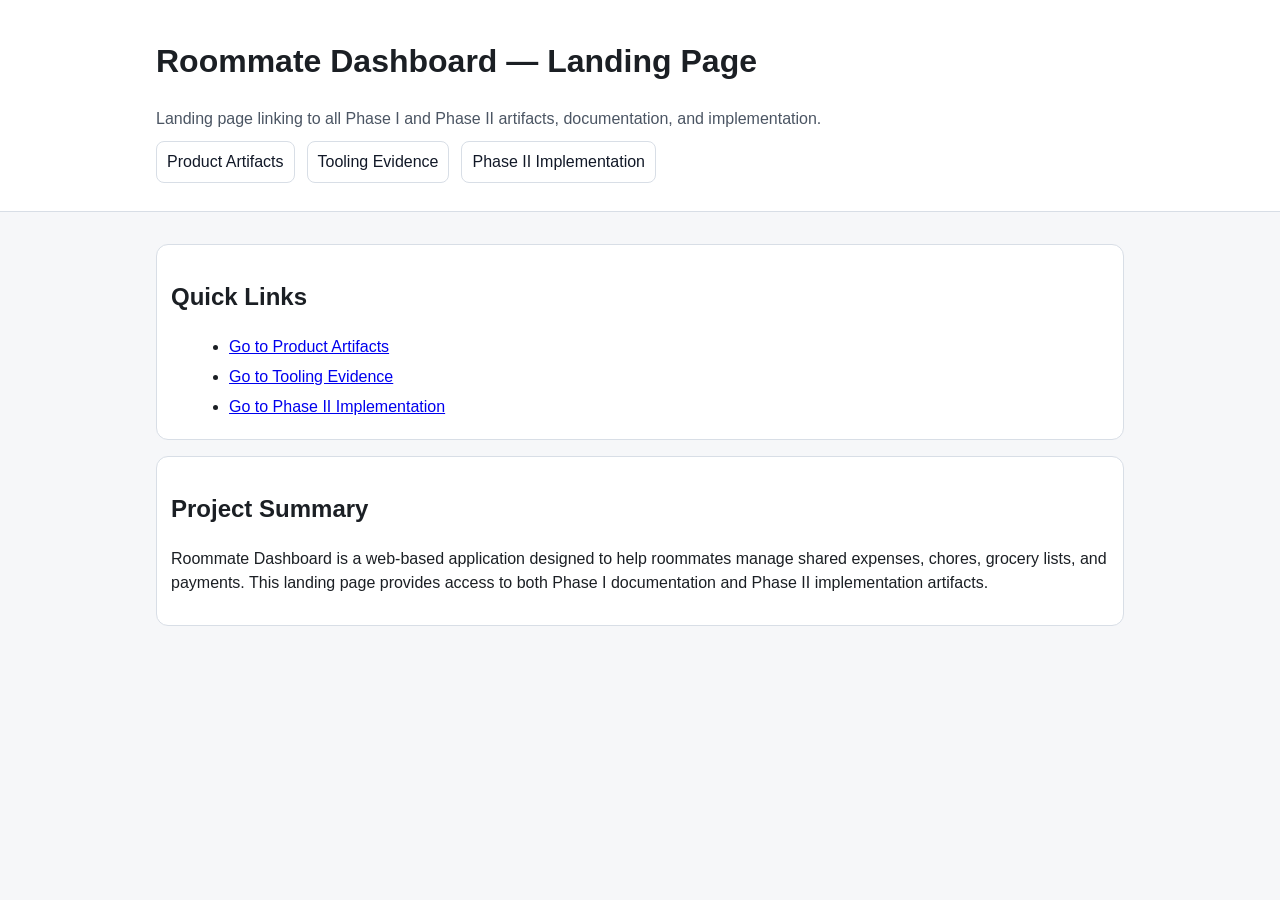
<file: index.html>
<!doctype html>
<html lang="en">
<head>
  <meta charset="utf-8" />
  <meta name="viewport" content="width=device-width,initial-scale=1" />
  <title>Roommate Dashboard — Landing Page</title>
  <link rel="stylesheet" href="styles.css" />
</head>
<body>

  <header class="site-header">
    <div class="container">
      <h1>Roommate Dashboard — Landing Page</h1>
      <p class="subtitle">
        Landing page linking to all Phase I and Phase II artifacts, documentation, and implementation.
      </p>

      <nav class="nav">
        <a href="product.html">Product Artifacts</a>
        <a href="tooling.html">Tooling Evidence</a>
        <a href="phase2.html">Phase II Implementation</a>
      </nav>
    </div>
  </header>

  <main class="container">

    <section class="card">
      <h2>Quick Links</h2>
      <ul class="list">
        <li><a href="product.html">Go to Product Artifacts</a></li>
        <li><a href="tooling.html">Go to Tooling Evidence</a></li>
        <li><a href="phase2.html">Go to Phase II Implementation</a></li>
      </ul>
    </section>

    <section class="card">
      <h2>Project Summary</h2>
      <p>
        Roommate Dashboard is a web-based application designed to help roommates manage shared
        expenses, chores, grocery lists, and payments. This landing page provides access to both
        Phase I documentation and Phase II implementation artifacts.
      </p>
    </section>

  </main>

</body>
</html>
</file>
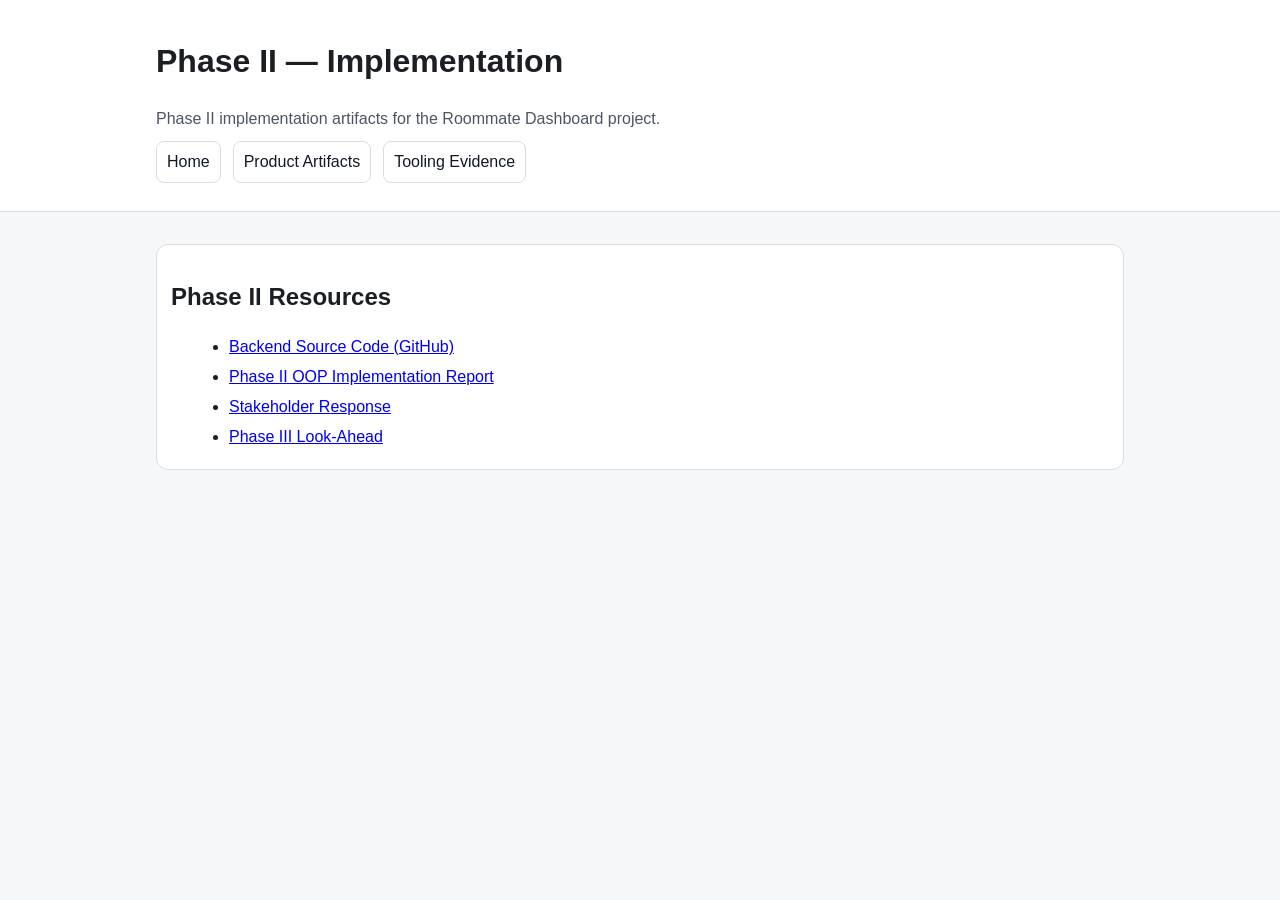
<file: phase2.html>
<!doctype html>
<html lang="en">
<head>
  <meta charset="utf-8" />
  <meta name="viewport" content="width=device-width,initial-scale=1" />
  <title>Roommate Dashboard — Phase II Implementation</title>
  <link rel="stylesheet" href="styles.css" />
</head>
<body>

  <header class="site-header">
    <div class="container">
      <h1>Phase II — Implementation</h1>
      <p class="subtitle">
        Phase II implementation artifacts for the Roommate Dashboard project.
      </p>

      <nav class="nav">
        <a href="index.html">Home</a>
        <a href="product.html">Product Artifacts</a>
        <a href="tooling.html">Tooling Evidence</a>
      </nav>
    </div>
  </header>

  <main class="container">

    <section class="card">
      <h2>Phase II Resources</h2>
      <ul class="list">
        <li>
          <a href="https://github.com/tammamahad/roomatedashboard" target="_blank">
            Backend Source Code (GitHub)
          </a>
        </li>

        <li>
          <a href="Phase2_OOP_Implementation_D0-v1-r1.pdf" target="_blank">
            Phase II OOP Implementation Report
          </a>
        </li>

        <li>
          <a href="StakeholderResponse_D0-v1-r1.pdf" target="_blank">
            Stakeholder Response
          </a>
        </li>

        <li>
          <a href="PhaseIII_LookAhead_D0-v1-r1.pdf" target="_blank">
            Phase III Look-Ahead
          </a>
        </li>
      </ul>
    </section>

  </main>

</body>
</html>
</file>
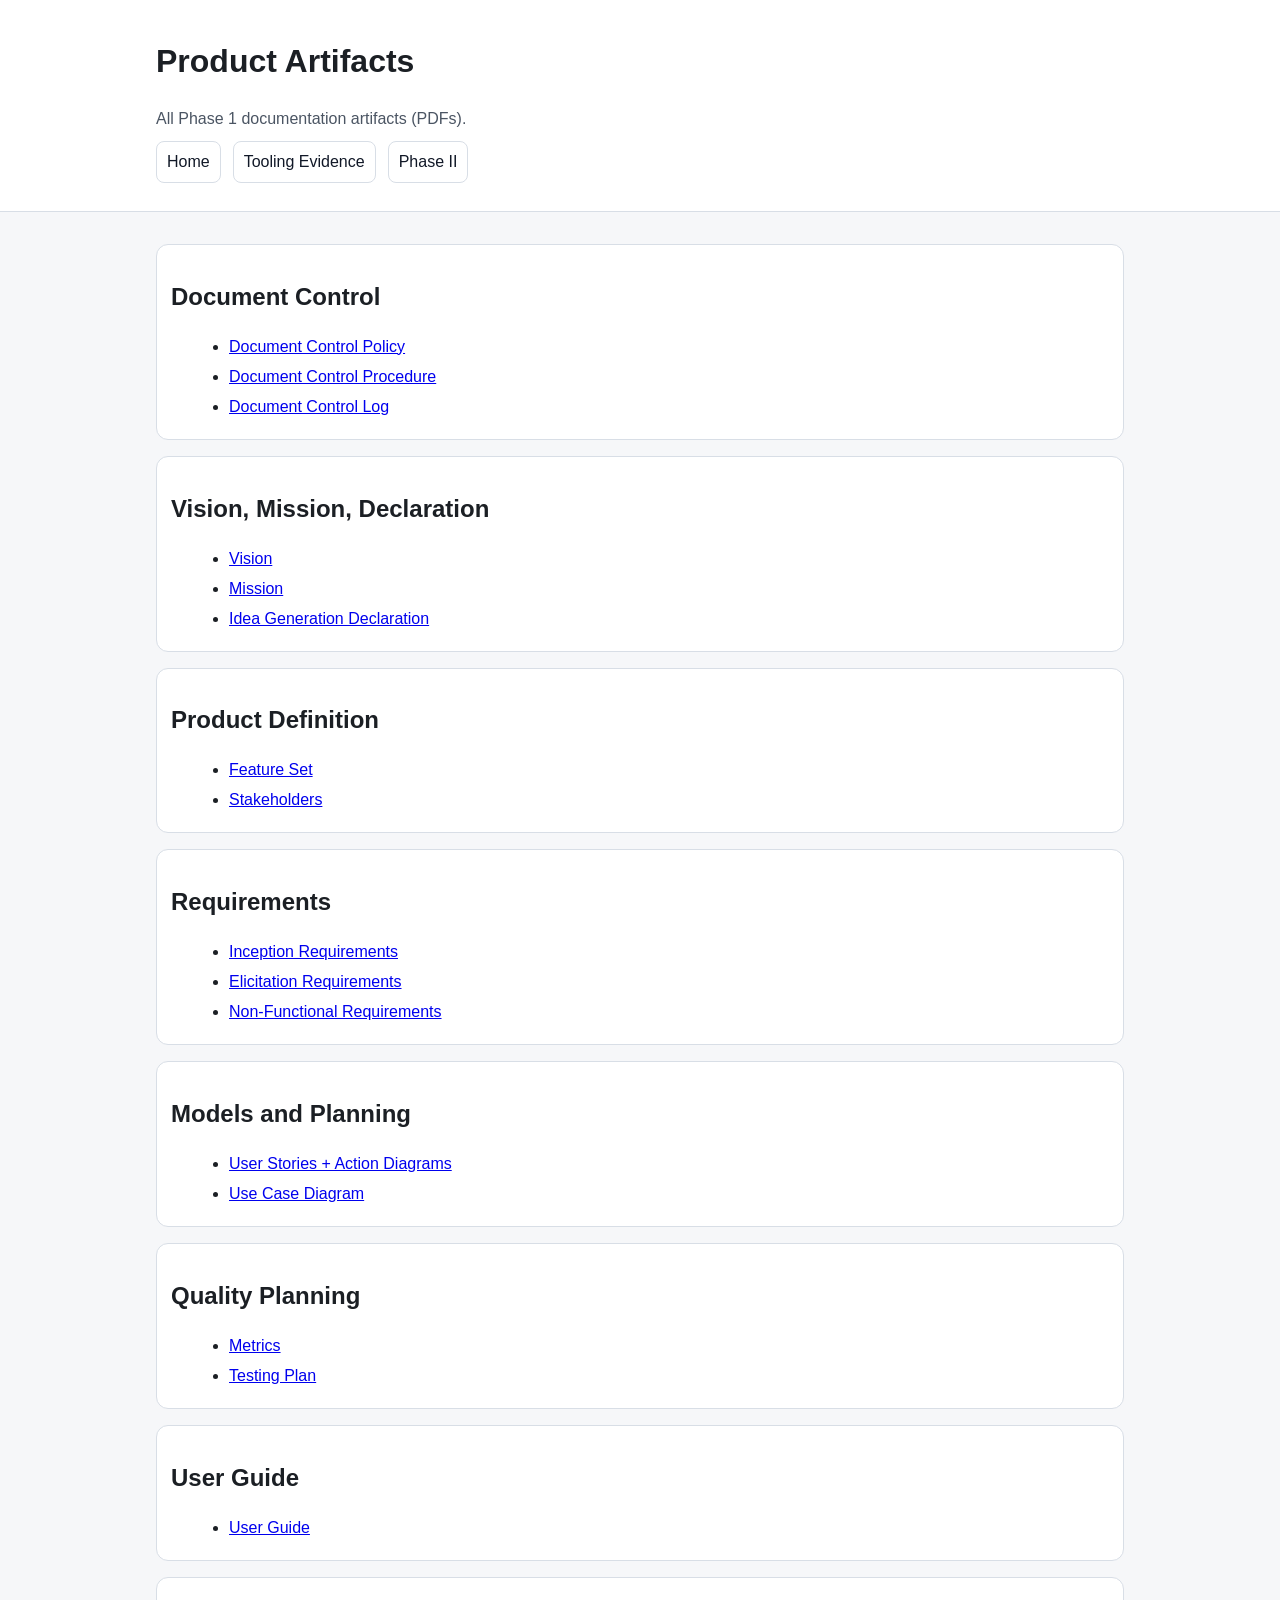
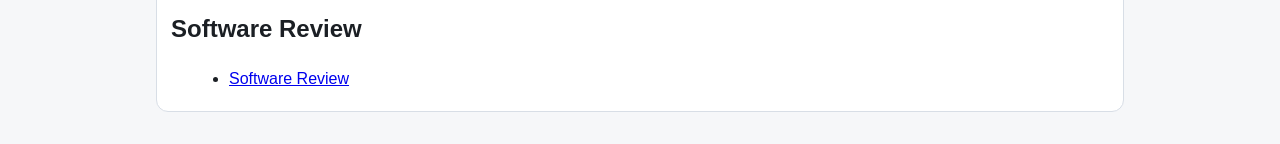
<file: product.html>
<!doctype html>
<html lang="en">
<head>
  <meta charset="utf-8" />
  <meta name="viewport" content="width=device-width,initial-scale=1" />
  <title>Product Artifacts — Roommate Dashboard</title>
  <link rel="stylesheet" href="styles.css" />
</head>
<body>
  <header class="site-header">
    <div class="container">
      <h1>Product Artifacts</h1>
      <p class="subtitle">All Phase 1 documentation artifacts (PDFs).</p>
      <nav class="nav">
        <a href="index.html">Home</a>
        <a href="tooling.html">Tooling Evidence</a>
        <a href="phase2.html">Phase II</a>
      </nav>
    </div>
  </header>

  <main class="container">
    <section class="card">
      <h2>Document Control</h2>
      <ul class="list">
        <li><a href="DocumentControlPolicy_D0-v1-r1.pdf">Document Control Policy</a></li>
        <li><a href="DocumentControlProcedure_D0-v1-r1.pdf">Document Control Procedure</a></li>
        <li><a href="DocumentControlLog_D0-v1-r1.pdf">Document Control Log</a></li>
      </ul>
    </section>

    <section class="card">
      <h2>Vision, Mission, Declaration</h2>
      <ul class="list">
        <li><a href="Vision_D0-v1-r1.pdf">Vision</a></li>
        <li><a href="Mission_D0-v1-r1.pdf">Mission</a></li>
        <li><a href="Declaration_D0-v1-r1.pdf">Idea Generation Declaration</a></li>
      </ul>
    </section>

    <section class="card">
      <h2>Product Definition</h2>
      <ul class="list">
        <li><a href="FeatureSet_D0-v1-r1.pdf">Feature Set</a></li>
        <li><a href="Stakeholders_D0-v1-r1.pdf">Stakeholders</a></li>
      </ul>
    </section>

    <section class="card">
      <h2>Requirements</h2>
      <ul class="list">
        <li><a href="InceptionRequirements_D0-v1-r1.pdf">Inception Requirements</a></li>
        <li><a href="ElicitationRequirements_D0-v1-r1.pdf">Elicitation Requirements</a></li>
        <li><a href="NonFunctionalRequirements_D0-v1-r1.pdf">Non-Functional Requirements</a></li>
      </ul>
    </section>

    <section class="card">
      <h2>Models and Planning</h2>
      <ul class="list">
        <li><a href="UserStories_ActionDiagrams_D0-v1-r1.pdf">User Stories + Action Diagrams</a></li>
        <li><a href="UseCaseDiagram_D0-v1-r1.pdf">Use Case Diagram</a></li>
      </ul>
    </section>

    <section class="card">
      <h2>Quality Planning</h2>
      <ul class="list">
        <li><a href="Metrics_D0-v1-r1.pdf">Metrics</a></li>
        <li><a href="TestingPlan_D0-v1-r1.pdf">Testing Plan</a></li>
      </ul>
    </section>

    <section class="card">
      <h2>User Guide</h2>
      <ul class="list">
        <li><a href="UserGuide_D0-v1-r1.pdf">User Guide</a></li>
      </ul>
    </section>

    <section class="card">
      <h2>Software Review</h2>
      <ul class="list">
        <li><a href="SoftwareReview_D0-v1-r1.pdf">Software Review</a></li>
      </ul>
    </section>
  </main>
</body>
</html>
</file>
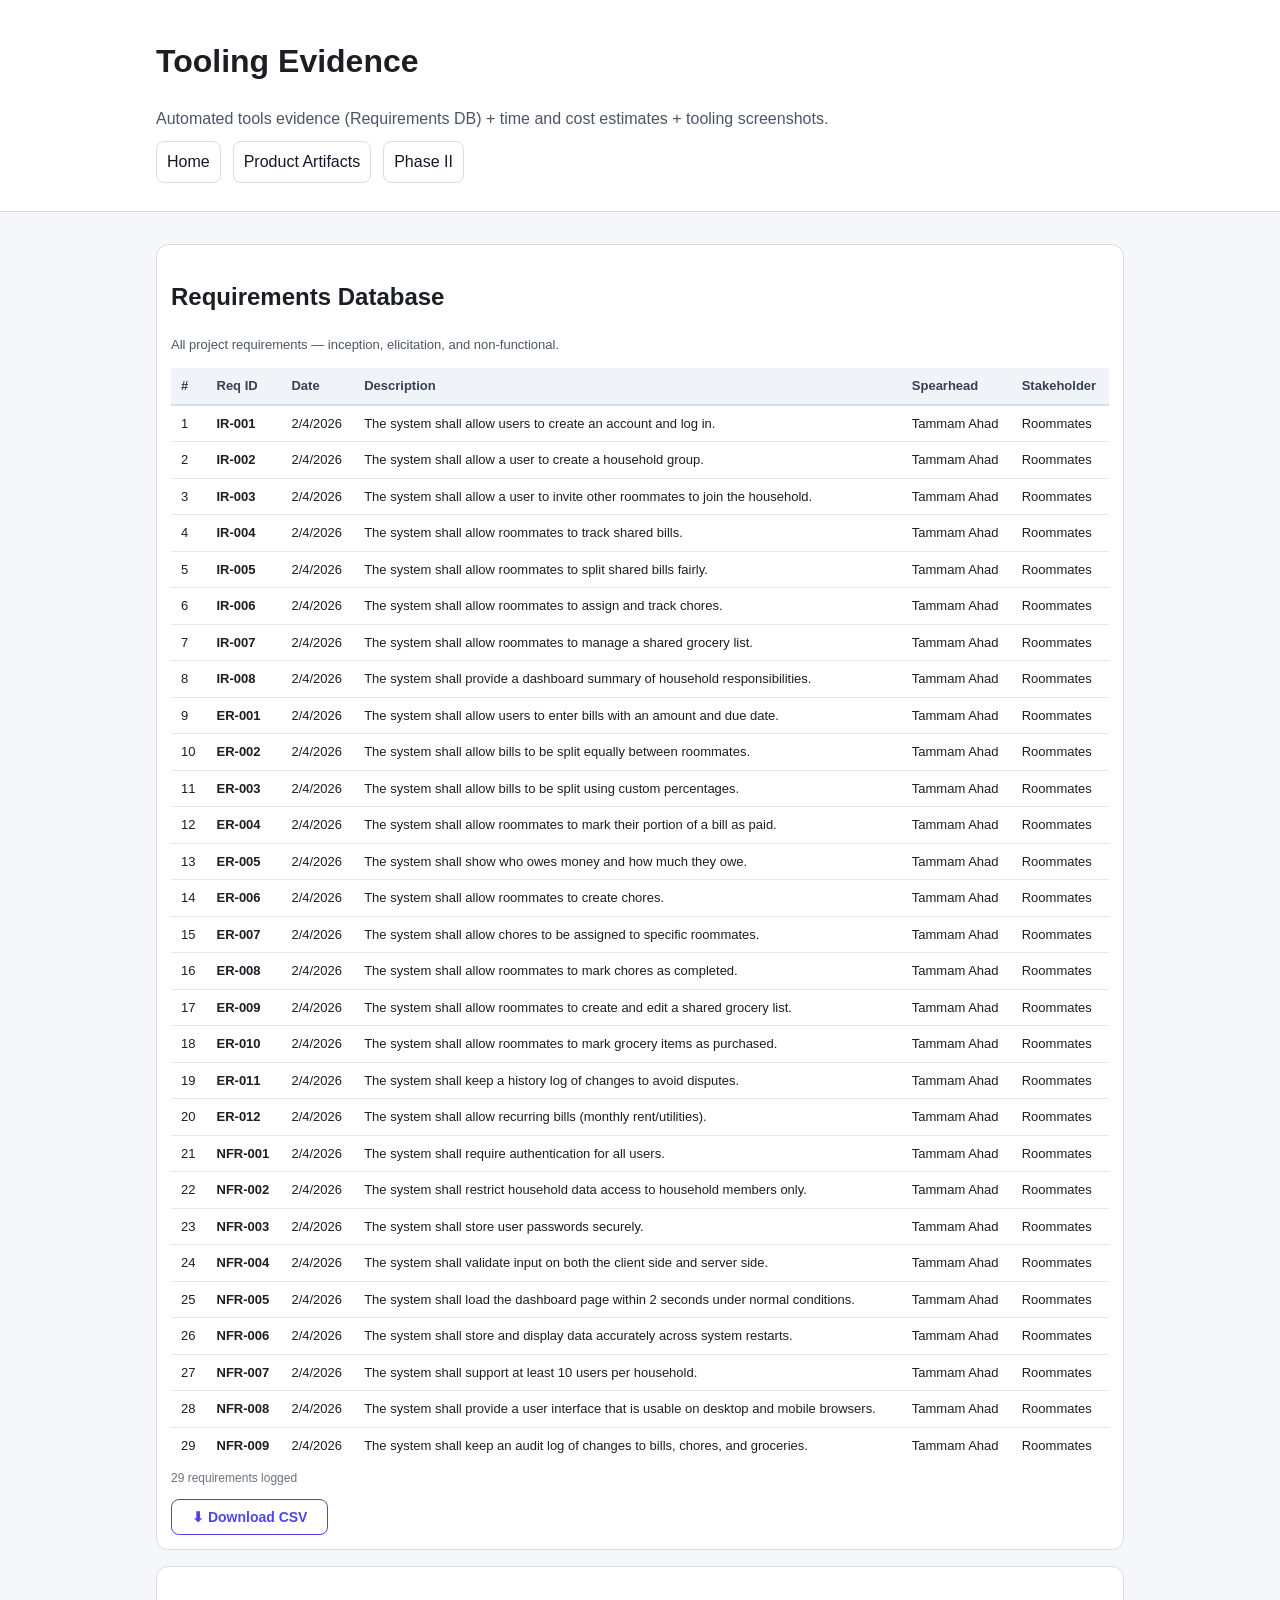
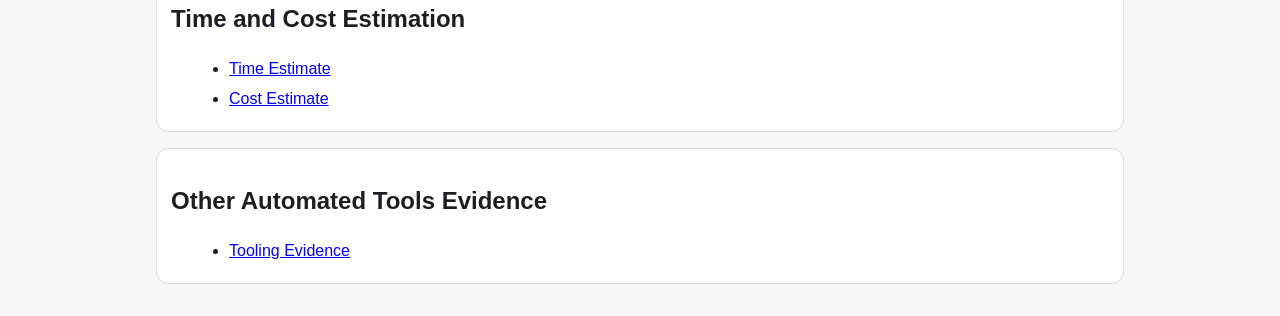
<file: tooling.html>
<!doctype html>
<html lang="en">
<head>
  <meta charset="utf-8" />
  <meta name="viewport" content="width=device-width,initial-scale=1" />
  <title>Tooling Evidence — Roommate Dashboard</title>
  <link rel="stylesheet" href="styles.css" />
  <style>
    /* ── Requirements DB section ── */
    .req-form label {
      display: block;
      font-size: 13px;
      font-weight: 600;
      margin: 12px 0 4px;
      color: #1b1f24;
    }
    .req-form input,
    .req-form textarea {
      width: 100%;
      padding: 8px 10px;
      border: 1px solid #d8dee6;
      border-radius: 8px;
      font-size: 14px;
      font-family: inherit;
      background: #f6f7f9;
      color: #1b1f24;
    }
    .req-form textarea { resize: vertical; }
    .req-form input:focus,
    .req-form textarea:focus {
      outline: 2px solid #4f46e5;
      background: #fff;
    }
    .grid-2 {
      display: grid;
      grid-template-columns: 1fr 1fr;
      gap: 12px;
    }
    .btn-row {
      display: flex;
      gap: 10px;
      margin-top: 14px;
      flex-wrap: wrap;
    }
    .btn-primary {
      background: #4f46e5;
      color: #fff;
      border: none;
      border-radius: 8px;
      padding: 9px 20px;
      font-size: 14px;
      font-weight: 600;
      cursor: pointer;
    }
    .btn-primary:hover { background: #4338ca; }
    .btn-secondary {
      background: #fff;
      color: #4f46e5;
      border: 1px solid #4f46e5;
      border-radius: 8px;
      padding: 9px 20px;
      font-size: 14px;
      font-weight: 600;
      cursor: pointer;
    }
    .btn-secondary:hover { background: #eef2ff; }
    .form-error {
      color: #dc2626;
      font-size: 12px;
      margin-top: 6px;
      display: none;
    }
    .form-error.show { display: block; }
    .req-table-wrap {
      overflow-x: auto;
      margin-top: 14px;
    }
    .req-table {
      width: 100%;
      border-collapse: collapse;
      font-size: 13px;
    }
    .req-table th {
      background: #f0f3f7;
      color: #374151;
      font-weight: 700;
      text-align: left;
      padding: 8px 10px;
      border-bottom: 2px solid #d8dee6;
      white-space: nowrap;
    }
    .req-table td {
      padding: 8px 10px;
      border-bottom: 1px solid #e5e7eb;
      vertical-align: top;
    }
    .req-table tr:last-child td { border-bottom: none; }
    .req-table tr:hover td { background: #f9fafb; }
    .req-table .delete-btn {
      background: none;
      border: none;
      color: #dc2626;
      cursor: pointer;
      font-size: 13px;
      padding: 2px 6px;
      border-radius: 4px;
    }
    .req-table .delete-btn:hover { background: #fee2e2; }
    .empty-state {
      text-align: center;
      color: #9ca3af;
      font-size: 13px;
      padding: 20px 0;
    }
    .req-count {
      font-size: 12px;
      color: #6b7280;
      margin-top: 6px;
    }
    .toggle-form-btn {
      font-size: 13px;
      color: #4f46e5;
      background: none;
      border: none;
      cursor: pointer;
      padding: 0;
      font-weight: 600;
      text-decoration: underline;
    }
    .form-section { margin-top: 12px; }
  </style>
</head>
<body>
  <header class="site-header">
    <div class="container">
      <h1>Tooling Evidence</h1>
      <p class="subtitle">
        Automated tools evidence (Requirements DB) + time and cost estimates + tooling screenshots.
      </p>
      <nav class="nav">
        <a href="index.html">Home</a>
        <a href="product.html">Product Artifacts</a>
        <a href="phase2.html">Phase II</a>
      </nav>
    </div>
  </header>

  <main class="container">

    <!-- ── LIVE REQUIREMENTS DB ── -->
    <section class="card">
      <h2>Requirements Database</h2>
      <p style="font-size:13px;color:#4b5563;margin:4px 0 10px;">
        All project requirements — inception, elicitation, and non-functional.
      </p>

      <div class="req-table-wrap">
        <table class="req-table" id="reqTable">
          <thead>
            <tr>
              <th>#</th>
              <th>Req ID</th>
              <th>Date</th>
              <th>Description</th>
              <th>Spearhead</th>
              <th>Stakeholder</th>
            </tr>
          </thead>
          <tbody id="reqBody">
            <tr><td>1</td><td><strong>IR-001</strong></td><td>2/4/2026</td><td>The system shall allow users to create an account and log in.</td><td>Tammam Ahad</td><td>Roommates</td></tr>
            <tr><td>2</td><td><strong>IR-002</strong></td><td>2/4/2026</td><td>The system shall allow a user to create a household group.</td><td>Tammam Ahad</td><td>Roommates</td></tr>
            <tr><td>3</td><td><strong>IR-003</strong></td><td>2/4/2026</td><td>The system shall allow a user to invite other roommates to join the household.</td><td>Tammam Ahad</td><td>Roommates</td></tr>
            <tr><td>4</td><td><strong>IR-004</strong></td><td>2/4/2026</td><td>The system shall allow roommates to track shared bills.</td><td>Tammam Ahad</td><td>Roommates</td></tr>
            <tr><td>5</td><td><strong>IR-005</strong></td><td>2/4/2026</td><td>The system shall allow roommates to split shared bills fairly.</td><td>Tammam Ahad</td><td>Roommates</td></tr>
            <tr><td>6</td><td><strong>IR-006</strong></td><td>2/4/2026</td><td>The system shall allow roommates to assign and track chores.</td><td>Tammam Ahad</td><td>Roommates</td></tr>
            <tr><td>7</td><td><strong>IR-007</strong></td><td>2/4/2026</td><td>The system shall allow roommates to manage a shared grocery list.</td><td>Tammam Ahad</td><td>Roommates</td></tr>
            <tr><td>8</td><td><strong>IR-008</strong></td><td>2/4/2026</td><td>The system shall provide a dashboard summary of household responsibilities.</td><td>Tammam Ahad</td><td>Roommates</td></tr>
            <tr><td>9</td><td><strong>ER-001</strong></td><td>2/4/2026</td><td>The system shall allow users to enter bills with an amount and due date.</td><td>Tammam Ahad</td><td>Roommates</td></tr>
            <tr><td>10</td><td><strong>ER-002</strong></td><td>2/4/2026</td><td>The system shall allow bills to be split equally between roommates.</td><td>Tammam Ahad</td><td>Roommates</td></tr>
            <tr><td>11</td><td><strong>ER-003</strong></td><td>2/4/2026</td><td>The system shall allow bills to be split using custom percentages.</td><td>Tammam Ahad</td><td>Roommates</td></tr>
            <tr><td>12</td><td><strong>ER-004</strong></td><td>2/4/2026</td><td>The system shall allow roommates to mark their portion of a bill as paid.</td><td>Tammam Ahad</td><td>Roommates</td></tr>
            <tr><td>13</td><td><strong>ER-005</strong></td><td>2/4/2026</td><td>The system shall show who owes money and how much they owe.</td><td>Tammam Ahad</td><td>Roommates</td></tr>
            <tr><td>14</td><td><strong>ER-006</strong></td><td>2/4/2026</td><td>The system shall allow roommates to create chores.</td><td>Tammam Ahad</td><td>Roommates</td></tr>
            <tr><td>15</td><td><strong>ER-007</strong></td><td>2/4/2026</td><td>The system shall allow chores to be assigned to specific roommates.</td><td>Tammam Ahad</td><td>Roommates</td></tr>
            <tr><td>16</td><td><strong>ER-008</strong></td><td>2/4/2026</td><td>The system shall allow roommates to mark chores as completed.</td><td>Tammam Ahad</td><td>Roommates</td></tr>
            <tr><td>17</td><td><strong>ER-009</strong></td><td>2/4/2026</td><td>The system shall allow roommates to create and edit a shared grocery list.</td><td>Tammam Ahad</td><td>Roommates</td></tr>
            <tr><td>18</td><td><strong>ER-010</strong></td><td>2/4/2026</td><td>The system shall allow roommates to mark grocery items as purchased.</td><td>Tammam Ahad</td><td>Roommates</td></tr>
            <tr><td>19</td><td><strong>ER-011</strong></td><td>2/4/2026</td><td>The system shall keep a history log of changes to avoid disputes.</td><td>Tammam Ahad</td><td>Roommates</td></tr>
            <tr><td>20</td><td><strong>ER-012</strong></td><td>2/4/2026</td><td>The system shall allow recurring bills (monthly rent/utilities).</td><td>Tammam Ahad</td><td>Roommates</td></tr>
            <tr><td>21</td><td><strong>NFR-001</strong></td><td>2/4/2026</td><td>The system shall require authentication for all users.</td><td>Tammam Ahad</td><td>Roommates</td></tr>
            <tr><td>22</td><td><strong>NFR-002</strong></td><td>2/4/2026</td><td>The system shall restrict household data access to household members only.</td><td>Tammam Ahad</td><td>Roommates</td></tr>
            <tr><td>23</td><td><strong>NFR-003</strong></td><td>2/4/2026</td><td>The system shall store user passwords securely.</td><td>Tammam Ahad</td><td>Roommates</td></tr>
            <tr><td>24</td><td><strong>NFR-004</strong></td><td>2/4/2026</td><td>The system shall validate input on both the client side and server side.</td><td>Tammam Ahad</td><td>Roommates</td></tr>
            <tr><td>25</td><td><strong>NFR-005</strong></td><td>2/4/2026</td><td>The system shall load the dashboard page within 2 seconds under normal conditions.</td><td>Tammam Ahad</td><td>Roommates</td></tr>
            <tr><td>26</td><td><strong>NFR-006</strong></td><td>2/4/2026</td><td>The system shall store and display data accurately across system restarts.</td><td>Tammam Ahad</td><td>Roommates</td></tr>
            <tr><td>27</td><td><strong>NFR-007</strong></td><td>2/4/2026</td><td>The system shall support at least 10 users per household.</td><td>Tammam Ahad</td><td>Roommates</td></tr>
            <tr><td>28</td><td><strong>NFR-008</strong></td><td>2/4/2026</td><td>The system shall provide a user interface that is usable on desktop and mobile browsers.</td><td>Tammam Ahad</td><td>Roommates</td></tr>
            <tr><td>29</td><td><strong>NFR-009</strong></td><td>2/4/2026</td><td>The system shall keep an audit log of changes to bills, chores, and groceries.</td><td>Tammam Ahad</td><td>Roommates</td></tr>
          </tbody>
        </table>
      </div>

      <p class="req-count">29 requirements logged</p>

      <div class="btn-row" style="margin-top:12px;">
        <button class="btn-secondary" onclick="exportCSV()">⬇ Download CSV</button>
      </div>
    </section>

    <section class="card">
      <h2>Time and Cost Estimation</h2>
      <ul class="list">
        <li><a href="TimeEstimate_D0-v1-r1.pdf">Time Estimate</a></li>
        <li><a href="CostEstimate_D0-v1-r1.pdf">Cost Estimate</a></li>
      </ul>
    </section>

    <section class="card">
      <h2>Other Automated Tools Evidence</h2>
      <ul class="list">
        <li><a href="ToolingEvidence_D0-v1-r1.pdf">Tooling Evidence</a></li>
      </ul>
    </section>
  </main>

  <script>
    function exportCSV() {
      const rows = [
        [1,'IR-001','2/4/2026','The system shall allow users to create an account and log in.','Tammam Ahad','Roommates'],
        [2,'IR-002','2/4/2026','The system shall allow a user to create a household group.','Tammam Ahad','Roommates'],
        [3,'IR-003','2/4/2026','The system shall allow a user to invite other roommates to join the household.','Tammam Ahad','Roommates'],
        [4,'IR-004','2/4/2026','The system shall allow roommates to track shared bills.','Tammam Ahad','Roommates'],
        [5,'IR-005','2/4/2026','The system shall allow roommates to split shared bills fairly.','Tammam Ahad','Roommates'],
        [6,'IR-006','2/4/2026','The system shall allow roommates to assign and track chores.','Tammam Ahad','Roommates'],
        [7,'IR-007','2/4/2026','The system shall allow roommates to manage a shared grocery list.','Tammam Ahad','Roommates'],
        [8,'IR-008','2/4/2026','The system shall provide a dashboard summary of household responsibilities.','Tammam Ahad','Roommates'],
        [9,'ER-001','2/4/2026','The system shall allow users to enter bills with an amount and due date.','Tammam Ahad','Roommates'],
        [10,'ER-002','2/4/2026','The system shall allow bills to be split equally between roommates.','Tammam Ahad','Roommates'],
        [11,'ER-003','2/4/2026','The system shall allow bills to be split using custom percentages.','Tammam Ahad','Roommates'],
        [12,'ER-004','2/4/2026','The system shall allow roommates to mark their portion of a bill as paid.','Tammam Ahad','Roommates'],
        [13,'ER-005','2/4/2026','The system shall show who owes money and how much they owe.','Tammam Ahad','Roommates'],
        [14,'ER-006','2/4/2026','The system shall allow roommates to create chores.','Tammam Ahad','Roommates'],
        [15,'ER-007','2/4/2026','The system shall allow chores to be assigned to specific roommates.','Tammam Ahad','Roommates'],
        [16,'ER-008','2/4/2026','The system shall allow roommates to mark chores as completed.','Tammam Ahad','Roommates'],
        [17,'ER-009','2/4/2026','The system shall allow roommates to create and edit a shared grocery list.','Tammam Ahad','Roommates'],
        [18,'ER-010','2/4/2026','The system shall allow roommates to mark grocery items as purchased.','Tammam Ahad','Roommates'],
        [19,'ER-011','2/4/2026','The system shall keep a history log of changes to avoid disputes.','Tammam Ahad','Roommates'],
        [20,'ER-012','2/4/2026','The system shall allow recurring bills (monthly rent/utilities).','Tammam Ahad','Roommates'],
        [21,'NFR-001','2/4/2026','The system shall require authentication for all users.','Tammam Ahad','Roommates'],
        [22,'NFR-002','2/4/2026','The system shall restrict household data access to household members only.','Tammam Ahad','Roommates'],
        [23,'NFR-003','2/4/2026','The system shall store user passwords securely.','Tammam Ahad','Roommates'],
        [24,'NFR-004','2/4/2026','The system shall validate input on both the client side and server side.','Tammam Ahad','Roommates'],
        [25,'NFR-005','2/4/2026','The system shall load the dashboard page within 2 seconds under normal conditions.','Tammam Ahad','Roommates'],
        [26,'NFR-006','2/4/2026','The system shall store and display data accurately across system restarts.','Tammam Ahad','Roommates'],
        [27,'NFR-007','2/4/2026','The system shall support at least 10 users per household.','Tammam Ahad','Roommates'],
        [28,'NFR-008','2/4/2026','The system shall provide a user interface that is usable on desktop and mobile browsers.','Tammam Ahad','Roommates'],
        [29,'NFR-009','2/4/2026','The system shall keep an audit log of changes to bills, chores, and groceries.','Tammam Ahad','Roommates'],
      ];

      const header = ['#','Requirements ID','Date','Description','Spearhead','Stakeholder'];
      const csv = [header, ...rows]
        .map(r => r.map(v => `"${String(v).replace(/"/g,'""')}"`).join(','))
        .join('\n');

      const blob = new Blob([csv], { type: 'text/csv' });
      const a = document.createElement('a');
      a.href = URL.createObjectURL(blob);
      a.download = 'requirements.csv';
      a.click();
    }
  </script>
</body>
</html>
</file>
<file: styles.css>
* { box-sizing: border-box; }

body {
  margin: 0;
  font-family: Arial, Helvetica, sans-serif;
  line-height: 1.5;
  background: #f6f7f9;
  color: #1b1f24;
}

.container {
  max-width: 1000px;
  margin: 0 auto;
  padding: 16px;
}

.site-header {
  background: #ffffff;
  border-bottom: 1px solid #d8dee6;
}

.subtitle {
  margin: 6px 0 10px 0;
  color: #4b5563;
}

.nav {
  display: flex;
  gap: 12px;
  flex-wrap: wrap;
  margin: 10px 0 0 0;
  padding-bottom: 12px;
}

.nav a {
  text-decoration: none;
  padding: 8px 10px;
  border: 1px solid #d8dee6;
  background: #ffffff;
  border-radius: 8px;
  color: #111827;
}

.nav a:hover {
  background: #f0f3f7;
}

.card {
  background: #ffffff;
  border: 1px solid #d8dee6;
  border-radius: 12px;
  padding: 14px;
  margin: 16px 0;
}

.list {
  margin: 10px 0 0 18px;
}

.list li {
  margin: 6px 0;
}

.site-footer {
  border-top: 1px solid #d8dee6;
  background: #ffffff;
  margin-top: 24px;
}

.footer-text {
  margin: 0;
  padding: 12px 0;
  color: #4b5563;
}

.db-subtext {
  font-size: 13px;
  color: #4b5563;
  margin: 4px 0 10px;
}

.req-table-wrap {
  overflow-x: auto;
  margin-top: 14px;
}

.req-table {
  width: 100%;
  border-collapse: collapse;
  font-size: 13px;
}

.req-table th {
  background: #f0f3f7;
  color: #374151;
  font-weight: 700;
  text-align: left;
  padding: 8px 10px;
  border-bottom: 2px solid #d8dee6;
  white-space: nowrap;
}

.req-table td {
  padding: 8px 10px;
  border-bottom: 1px solid #e5e7eb;
  vertical-align: top;
}

.req-table tr:last-child td { border-bottom: none; }

.req-table tr:hover td {
  background: #f9fafb;
}

.req-count {
  font-size: 12px;
  color: #6b7280;
  margin-top: 6px;
}

.btn-row {
  display: flex;
  gap: 10px;
  margin-top: 14px;
  flex-wrap: wrap;
}

.btn-secondary {
  background: #fff;
  color: #4f46e5;
  border: 1px solid #4f46e5;
  border-radius: 8px;
  padding: 9px 20px;
  font-size: 14px;
  font-weight: 600;
  cursor: pointer;
}

.btn-secondary:hover { background: #eef2ff; }
</file>
